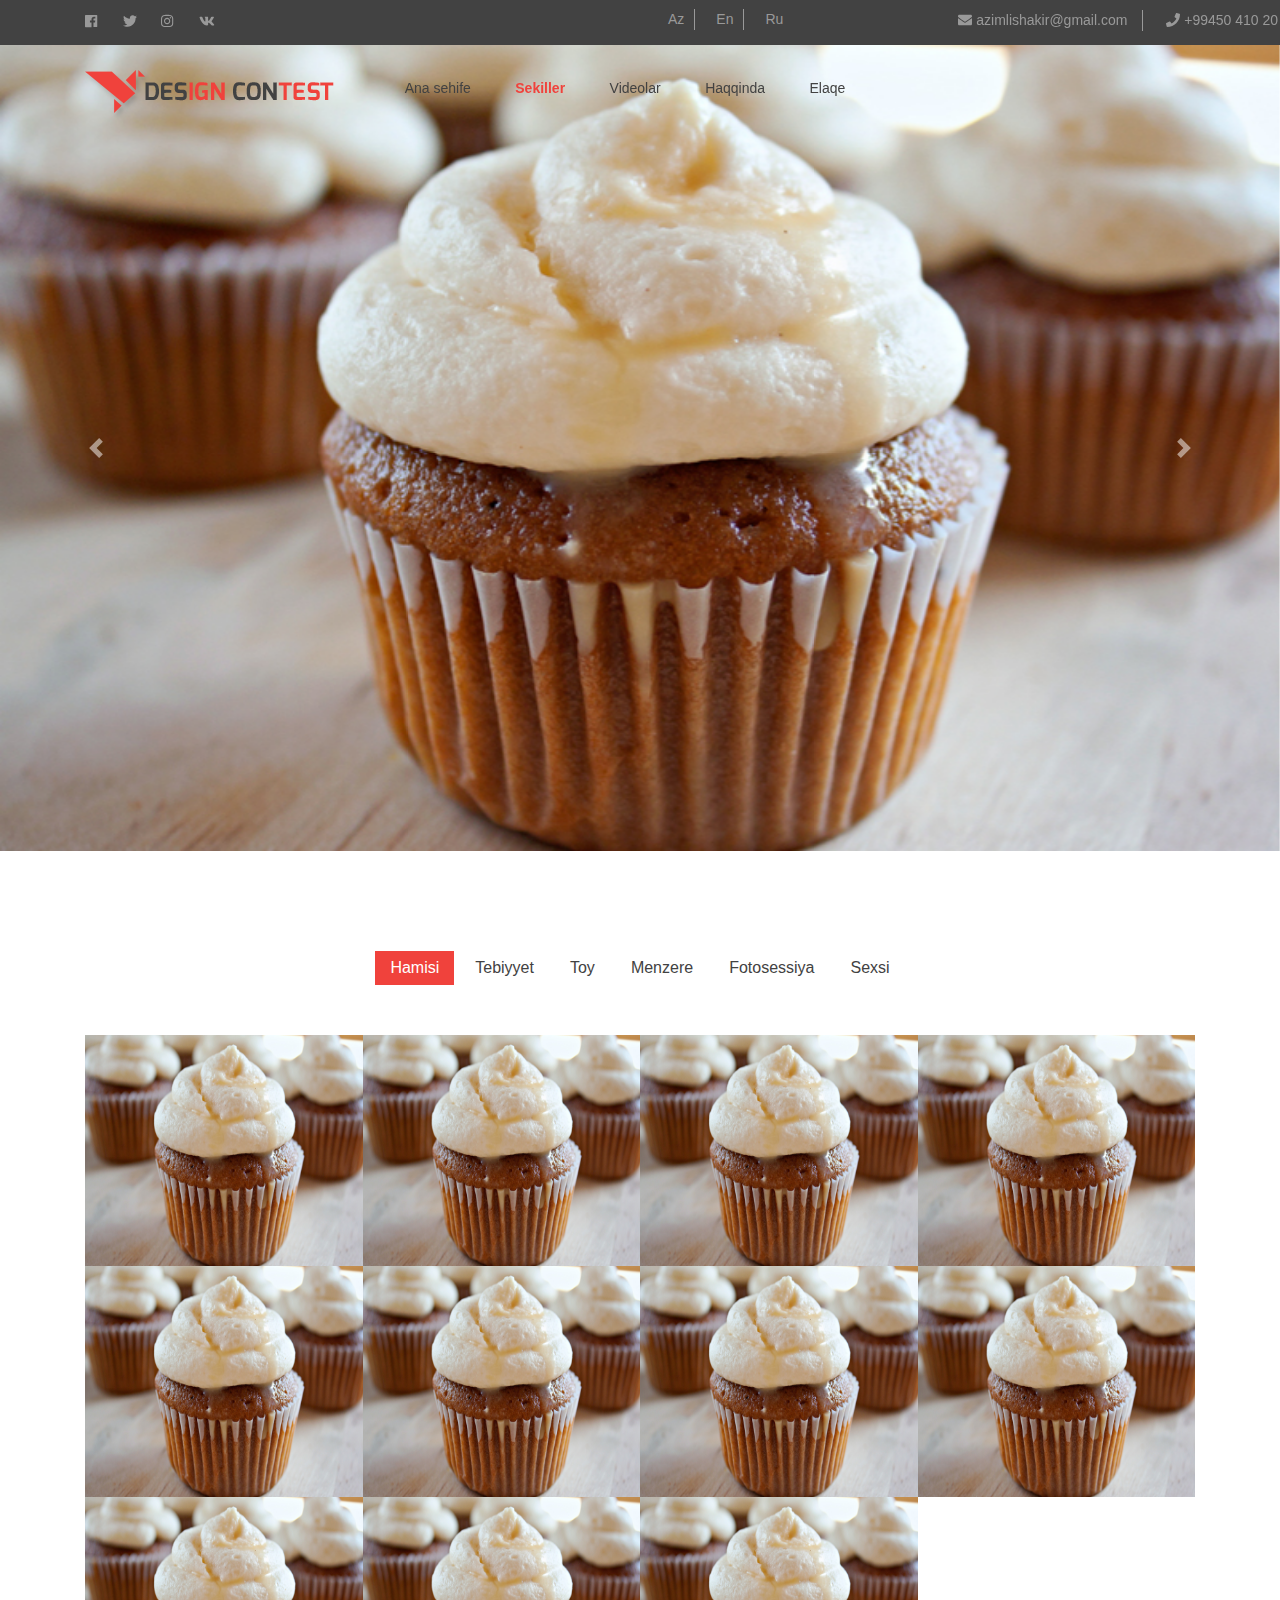
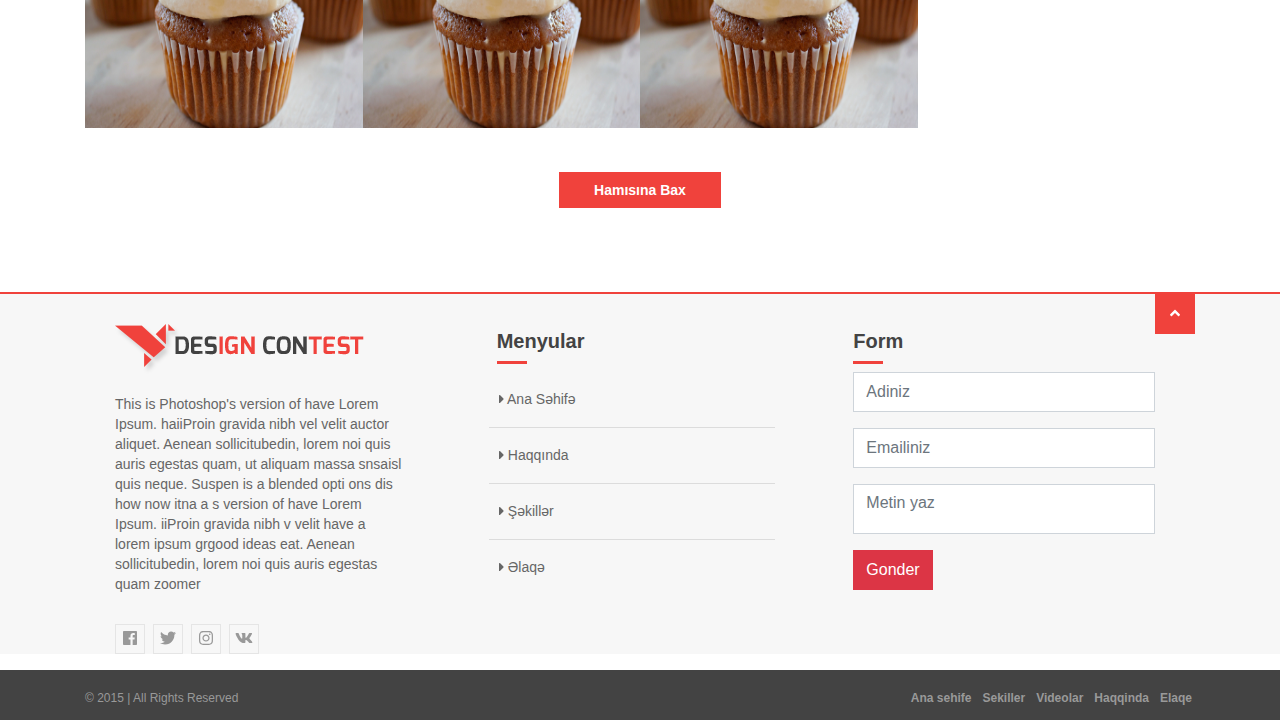
<file: Elmar/index/index.html>
<!DOCTYPE html>
<!--suppress ALL -->
<html lang="az">
<head>
    <meta charset="UTF-8">
    <title>elmarazimli.az</title>
    <link rel="shortcut icon" type="image/x-icon" href="img/camera-solid.ico" />
    <meta name="viewport" content="width=device-width, initial-scale=1.0, shrink-to-fit=no">
    <link rel="stylesheet" href="css/bootstrap/bootstrap.css">
    <link rel="stylesheet" href="css/fontawesome/all.css">
    <link rel="stylesheet" href="css/jquery.fancybox.css">
    <link rel="stylesheet" href="css/style.css">
    <link rel="stylesheet" href="css/responsive.css">
</head>
<body>

<!--Header hissesinin baslangici-->
<header>
    <div class="header">
            <div class="container">
               <div class="row">
                   <div class="col-lg-6 col-sm-6 col-md-6 col-xl-6">
                       <nav>
                           <ul class="list-inline menu">
                                <li class="list-inline-item"><a href="https://www.facebook.com/elmar.azimli" target="_blank"><i class="fab fa-facebook"></i></a></li>
                                <li class="list-inline-item"><a href="https://twitter.com/elmarazimli" target="_blank"><i class="fab fa-twitter"></i></a></li>
                                <li class="list-inline-item"><a href="https://www.instagram.com/elmarazimli/?hl=ru" target="_blank"><i class="fab fa-instagram"></i></a></li>
                                <li class="list-inline-item"><a href="https://vk.com/id343481391" target="_blank"><i class="fab fa-vk"></i></a></li>
                           </ul>
                       </nav>

                   </div>

                   <div class="col-lg-6 col-sm-6 col-md-6 col-xl-6">
                       <ul class="list-inline lang">
                           <li class="list-inline-item"><a href="">Az</a></li>
                           <li class="list-inline-item"><a href="">En</a></li>
                           <li class="list-inline-item"><a href="">Ru</a></li>
                       </ul>

                       <ul class="list-inline contact_list">
                           <li class="list-inline-item"><a href=""><i class="fas fa-envelope"></i> azimlishakir@gmail.com</a></li>
                           <li class="list-inline-item"><a href=""><i class="fas fa-phone"></i>  +99450 410 20 50</a></li>
                       </ul>
                   </div>
               </div>
            </div>
    </div>

        <section class="esas">
            <div class="container">
                <div class="menu_area">
                    <a href="" class="logo"></a>
                    <div class="menu_nav">
                        <label for="toggle">&#9776</label>
                        <input type="checkbox" id="toggle" />
                        <ul class="menu_ul">
                            <li> <a href="">Ana sehife</a></li>
                           <!-- <li><a href="">Xeberler</a></li> muveqqeti bu bolme olmayacaq-->
                            <li> <a href="" class="active">Sekiller</a></li>
                            <li><a href="">Videolar</a></li>
                            <li>  <a href="">Haqqinda</a></li>
                            <li> <a href="">Elaqe</a></li>
                        </ul>

                    </div>

                </div>
            </div>

            <!--Slider baslangic-->
            <div id="carouselExampleControls" class="carousel slide slider" data-ride="carousel">
                <div class="carousel-inner">
                    <div class="carousel-item active">
                        <img class="d-block w-100" src="img/slider/slider1.jpg" alt="First slide">
                    </div>
                    <div class="carousel-item">
                        <img class="d-block w-100" src="img/slider/slider2.jpg" alt="Second slide">
                    </div>
                    <div class="carousel-item">
                        <img class="d-block w-100" src="img/slider/slider3.jpg" alt="Third slide">
                    </div>
                </div>
                <a class="carousel-control-prev" href="#carouselExampleControls" role="button" data-slide="prev">
                    <span class="carousel-control-prev-icon" aria-hidden="true"></span>
                    <span class="sr-only">Previous</span>
                </a>
                <a class="carousel-control-next" href="#carouselExampleControls" role="button" data-slide="next">
                    <span class="carousel-control-next-icon" aria-hidden="true"></span>
                    <span class="sr-only">Next</span>
                </a>
            </div>

           <!--Slider sonu-->

        </section>
</header>
<!--Content-->
<main>
    <section class="content">
        <div class="container">
            <div class="photo_in">
                <ul class="photo_cat">
                    <li><a href="" class="photo_cat_active" data-filter='*'>Hamisi</a></li>
                    <li><a href="" data-filter='.teb'>Tebiyyet</a></li>
                    <li><a href="" data-filter='.toy'>Toy</a></li>
                    <li><a href="" data-filter='.men'>Menzere</a></li>
                    <li><a href="" data-filter='.photo'>Fotosessiya</a></li>
                    <li><a href="" data-filter='.other'>Sexsi</a></li>
                </ul>


                <div class="photo_boxes">
                    <a href="img/slider/slider1.jpg" data-fancybox data-caption="This image has a caption" class="photo_box  teb">
                        <img src="img/slider/slider1.jpg"  alt="slider1">
                        <div class="photo_hover_box">
                            <span>Sekile bax</span>

                        </div>
                    </a>
                    <a href="img/slider/slider1.jpg" data-fancybox data-caption="This image has a caption" class="photo_box teb">
                        <img src="img/slider/slider1.jpg" alt="slider1">
                        <div class="photo_hover_box">
                            <span>Sekile bax</span>

                        </div>
                    </a>

                    <a href="img/slider/slider1.jpg" data-fancybox data-caption="This image has a caption" class="photo_box teb">
                        <img src="img/slider/slider1.jpg" alt="slider1">
                        <div class="photo_hover_box">
                            <span>Sekile bax</span>

                        </div>
                    </a>


                    <a href="img/slider/slider1.jpg" data-fancybox data-caption="This image has a caption" class="photo_box teb">
                        <img src="img/slider/slider1.jpg" alt="slider1">
                        <div class="photo_hover_box">
                            <span>Sekile bax</span>

                        </div>
                    </a>


                    <a href="img/slider/slider1.jpg" data-fancybox data-caption="This image has a caption" class="photo_box teb">
                        <img src="img/slider/slider1.jpg" alt="slider1">
                        <div class="photo_hover_box">
                            <span>Sekile bax</span>

                        </div>
                    </a>


                    <a href="img/slider/slider1.jpg" data-fancybox data-caption="This image has a caption" class="photo_box teb">
                        <img src="img/slider/slider1.jpg" alt="slider1">
                        <div class="photo_hover_box">
                            <span>Sekile bax</span>

                        </div>
                    </a>


                    <a href="img/slider/slider1.jpg" data-fancybox data-caption="This image has a caption" class="photo_box teb">
                        <img src="img/slider/slider1.jpg" alt="slider1">
                        <div class="photo_hover_box">
                            <span>Sekile bax</span>

                        </div>
                    </a>


                    <a href="img/slider/slider1.jpg" data-fancybox data-caption="This image has a caption" class="photo_box toy">
                        <img src="img/slider/slider1.jpg" alt="slider1">
                        <div class="photo_hover_box">
                            <span>Sekile bax</span>

                        </div>
                    </a>


                    <a href="img/slider/slider1.jpg" data-fancybox data-caption="This image has a caption" class="photo_box men">
                        <img src="img/slider/slider1.jpg" alt="slider1">
                        <div class="photo_hover_box">
                            <span>Sekile bax</span>

                        </div>
                    </a>
                    <a href="img/slider/slider1.jpg" data-fancybox data-caption="This image has a caption" class="photo_box photo">
                        <img src="img/slider/slider1.jpg" alt="slider1">
                        <div class="photo_hover_box">
                            <span>Sekile bax</span>

                        </div>
                    </a>

                    <a href="img/slider/slider1.jpg" data-fancybox data-caption="This image has a caption" class="photo_box other">
                        <img src="img/slider/slider1.jpg" alt="slider1">
                        <div class="photo_hover_box">
                            <span>Sekile bax</span>

                        </div>
                    </a>

                </div>

                <div class="photo_show_all_div">
                    <a href="" class="photo_show_all">Hamısına Bax</a>

                </div>

            </div>

        </div>
    </section>
    <!--Content sonu-->
</main>

<!--Footer baslangici-->
<footer class="footer">
    <div class="footer_top_line"></div>
        <div class="container">
            <div class="footer_top_in">
                <button type="button" class="btn go_top">
                    <i class="fa fa-angle-up"></i>
                </button>
                <div class="container">
                <div class="row">
                        <div class="col-md-4 col-xs-4 col-xl-4 col-lg-4 col-4 footer_section footer_section_1">
                            <a href="" class="logo footer_logo"></a>
                            <p class="footer_txt">
                                This is Photoshop's version  of have  Lorem Ipsum.
                                haiiProin gravida nibh vel velit auctor aliquet.
                                Aenean sollicitubedin, lorem noi quis auris egestas quam, ut aliquam massa snsaisl quis neque.
                                Suspen is a blended opti ons dis how now itna a
                                s version  of have  Lorem Ipsum.
                                iiProin gravida nibh v velit  have a lorem ipsum grgood ideas eat.
                                Aenean sollicitubedin, lorem noi quis auris egestas quam zoomer
                            </p>

                            <ul class="list-inline footer_social_list">
                                <li class="list-inline-item"><a href="https://www.facebook.com/elmar.azimli" target="_blank"><i class="fab fa-facebook"></i></a></li>
                                <li class="list-inline-item"><a href="https://twitter.com/elmarazimli" target="_blank"><i class="fab fa-twitter"></i></a></li>
                                <li class="list-inline-item"><a href="https://www.instagram.com/elmarazimli/?hl=ru" target="_blank"><i class="fab fa-instagram"></i></a></li>
                                <li class="list-inline-item"><a href="https://vk.com/id343481391" target="_blank"><i class="fab fa-vk"></i></a></li>
                            </ul>
                        </div>

                        <div class="col-md-4 col-xs-4 col-xl-4 col-lg-4 col-4 footer_section footer_section_2">
                            <h1 class="footer_section_title">Menyular</h1>
                            <ul class="list-inline footer_menu_list">
                                <li class="list-inline-item"><a href="#"><i class="fas fa-caret-right"></i> Ana Səhifə</a> </li>
                                <li class="list-inline-item"><a href="#"><i class="fas fa-caret-right"></i> Haqqında</a> </li>
                                <li class="list-inline-item"><a href="#"><i class="fas fa-caret-right"></i> Şəkillər</a> </li>
                                <li class="list-inline-item"><a href="#"><i class="fas fa-caret-right"></i> Əlaqə</a> </li>
                            </ul>
                        </div>

                        <div class="col-md-4 col-xs-4 col-xl-4 col-lg-4 col-4 footer_section footer_section_3">
                            <h1 class="footer_section_title_2">Form</h1>
                            <form class="form-horizontal" id="send_mail" role="form" action="#" method="post" autocomplete="off" >
                                <div class="form-group">
                                    <input type="text" name="name" class="contact_input form-control" placeholder="Adiniz" autocomplate="off">
                                </div>

                                <div class="form-group">
                                    <input type="email" name="email" class="contact_input form-control" placeholder="Emailiniz" autocomplate="off">
                                </div>
                                
                                <div class="form-group">
                                    <textarea class="form-control contact_textarea contact_input contact_reguired" placeholder="Metin yaz" name="message"></textarea>
                                </div>

                                <div class="form-group">
                                    <button type="submit" name="send_email" class="btn btn-danger contact_input">Gonder</button>
                                </div>
                            </form>

                        </div>

                </div>

                </div>

            </div>
        </div>
</footer>
<!--Footer sonu-->
    <div class="footer_in ">
        <div class="container">
            <div class="reserved float-left">
                <p>© 2015  |  All Rights Reserved</p>
            </div>
            <ul class="list-inline footer_menu float-right">
                <li class="list-inline-item"><a href="">Ana sehife</a></li>
                <!--<li class="list-inline-item"><a href="">Xeberler</a></li> > muveqqeti bu bolme olmayacaq-->
                <li class="list-inline-item"><a href="">Sekiller</a></li>
                <li class="list-inline-item"><a href="">Videolar</a></li>
                <li class="list-inline-item"><a href="">Haqqinda</a></li>
                <li class="list-inline-item"><a href="">Elaqe</a></li>

            </ul>
        </div>
    </div>





<script type="text/javascript" src="js/jquery/jquery-3.3.1.js"></script>
<script type="text/javascript" src="js/jquery/popper.min.js"></script>
<script type="text/javascript" src="js/bootstrap/bootstrap.js"></script>
<script type="text/javascript" src="js/isotope.pkgd.min.js"></script>
<script type="text/javascript" src="js/jquery.fancybox.js"></script>
<script type="text/javascript" src="js/fontawesome/all.js"></script>
<script type="text/javascript" src="js/main.js"></script>
</body>
</html>
</file>
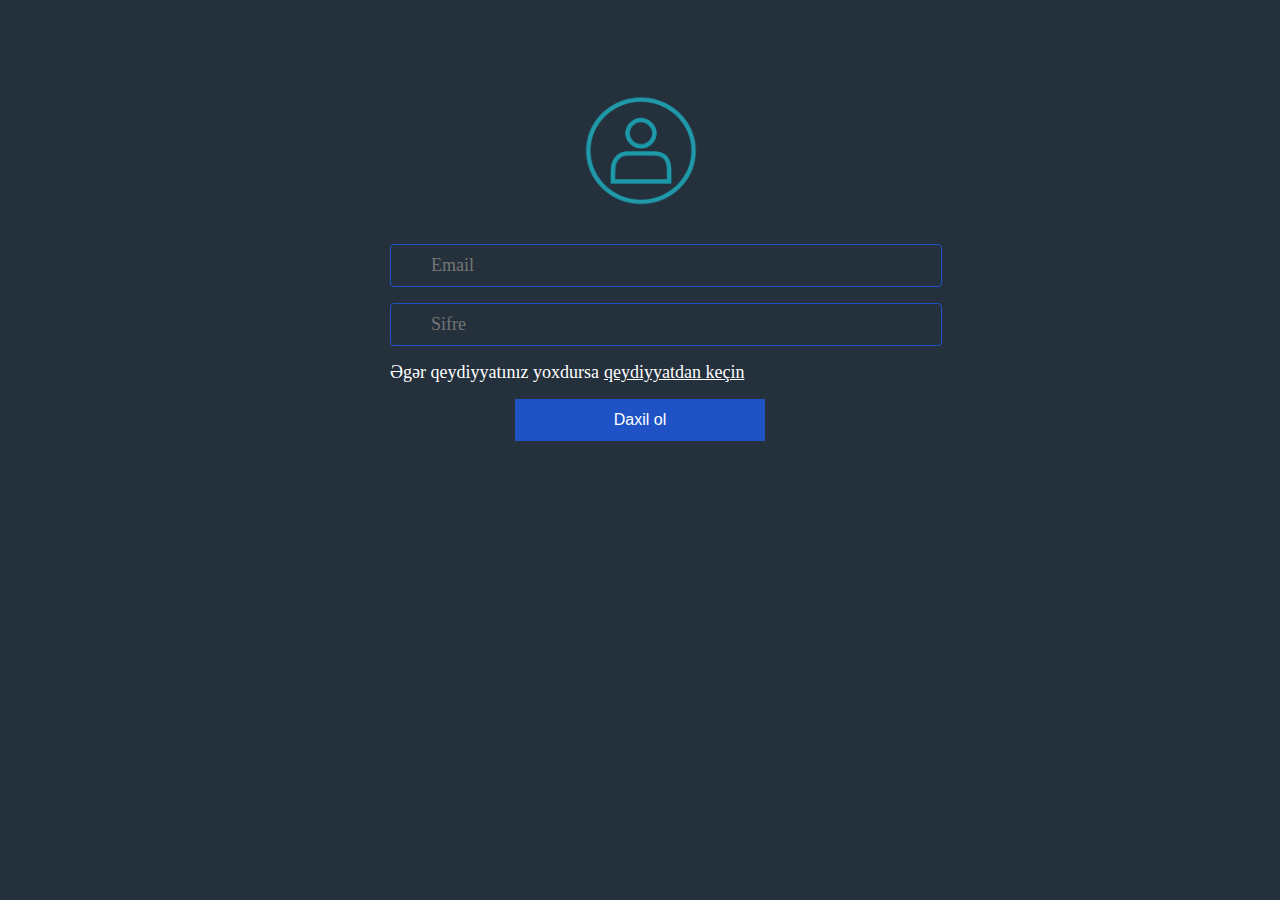
<file: Form/login.html>
<!DOCTYPE html>
<html lang="en">
<head>
    <meta charset="UTF-8">
    <meta name="viewport" content="width=device-width, initial-scale=1.0" />
    <title>Login</title>
    <link rel="stylesheet" href="css/login.css">
    <link rel="stylesheet" href="css/font-awesome.min.css">
    <link rel="stylesheet" href="css/login_responsive.css">
</head>
<body>
<div class="login">
    <img src="img/login.png">
    <form action="" method="post">
        <div class="form_input">
            <input type="email" class="login_email" placeholder="Email">
        </div>
        <div class="form_input2">
            <input type="password" placeholder="Sifre" class="login_sifre">
        </div>

        <p>Əgər qeydiyyatınız yoxdursa </p><a href="register.html"> qeydiyyatdan keçin</a>
        <input type="button" class="login_btn" value="Daxil ol">



    </form>


</div>

</body>
</html>
</file>
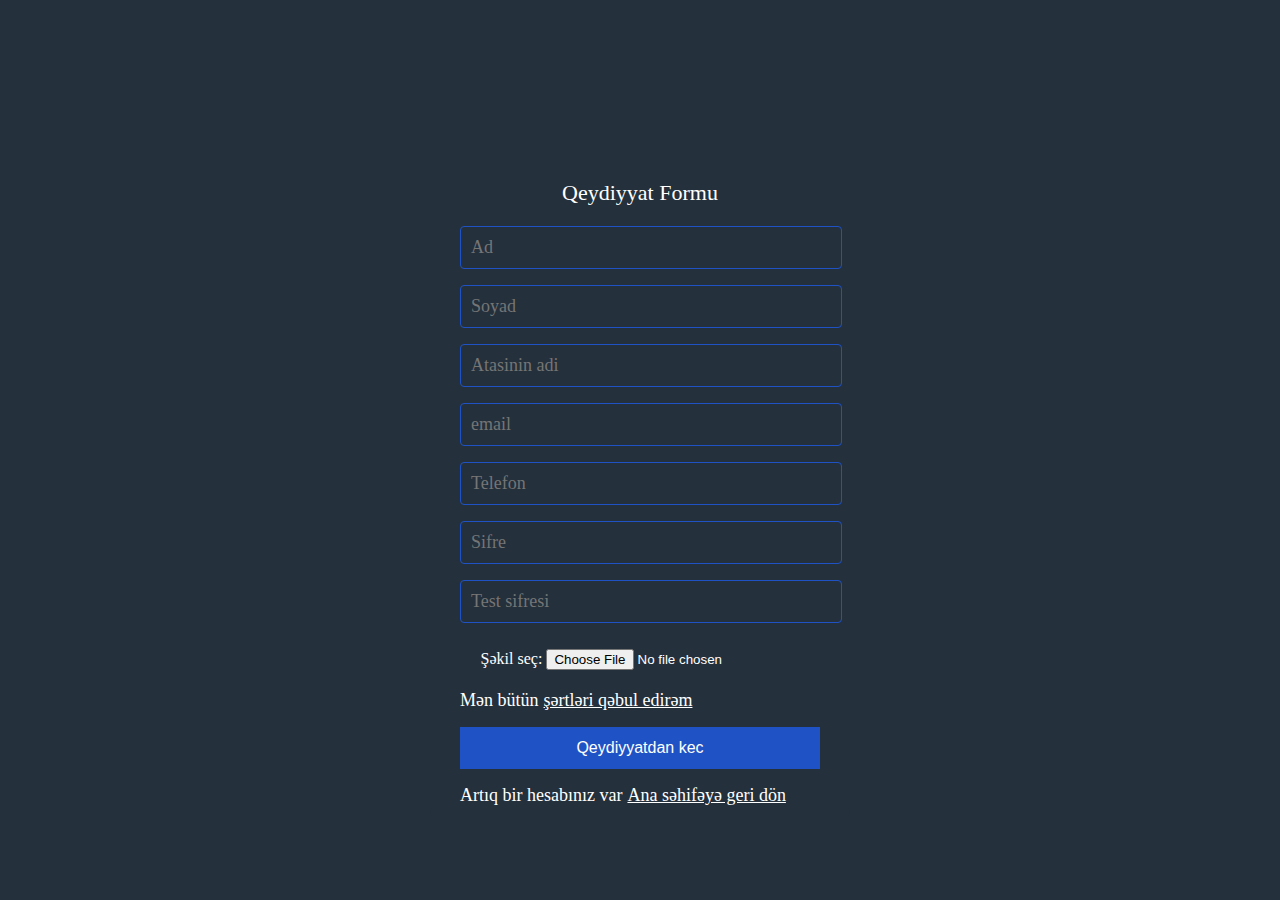
<file: Form/register.html>
<!DOCTYPE html>
<html lang="en">
<head>
    <meta charset="UTF-8">
    <title>Qeydiyyat Formu</title>
    <link rel="stylesheet" href="css/main.css">
</head>
<body>
<div class="registration">
    <h1>Qeydiyyat Formu</h1>
    <form action="" method="post">
        <input type="text" class="ad" placeholder="Ad">
        <input type="text" class="soyad" placeholder="Soyad">
        <input type="text" class="atasinin_adi" placeholder="Atasinin adi">
        <input type="email" class="email" placeholder="email">
        <input type="text" class="telefon" placeholder="Telefon">
        <input type="password" class="sifre" placeholder="Sifre">
        <input type="password" class="sifre_2" placeholder="Test sifresi">
        <div class="sekil"><label>Şəkil seç: </label><input type="file" name="sekil" accept="image/*" required /></div>
        <p>Mən bütün </p><a href="#">şərtləri qəbul edirəm</a>
        <input type="button" class="register_btn" value="Qeydiyyatdan kec">
        <center>
        <p>Artıq bir hesabınız var</p>
        <a href="login.html">Ana səhifəyə geri dön</a>
        </center>
    </form>
</div>


<script src="js/main.js"></script>
</body>
</html>
</file>
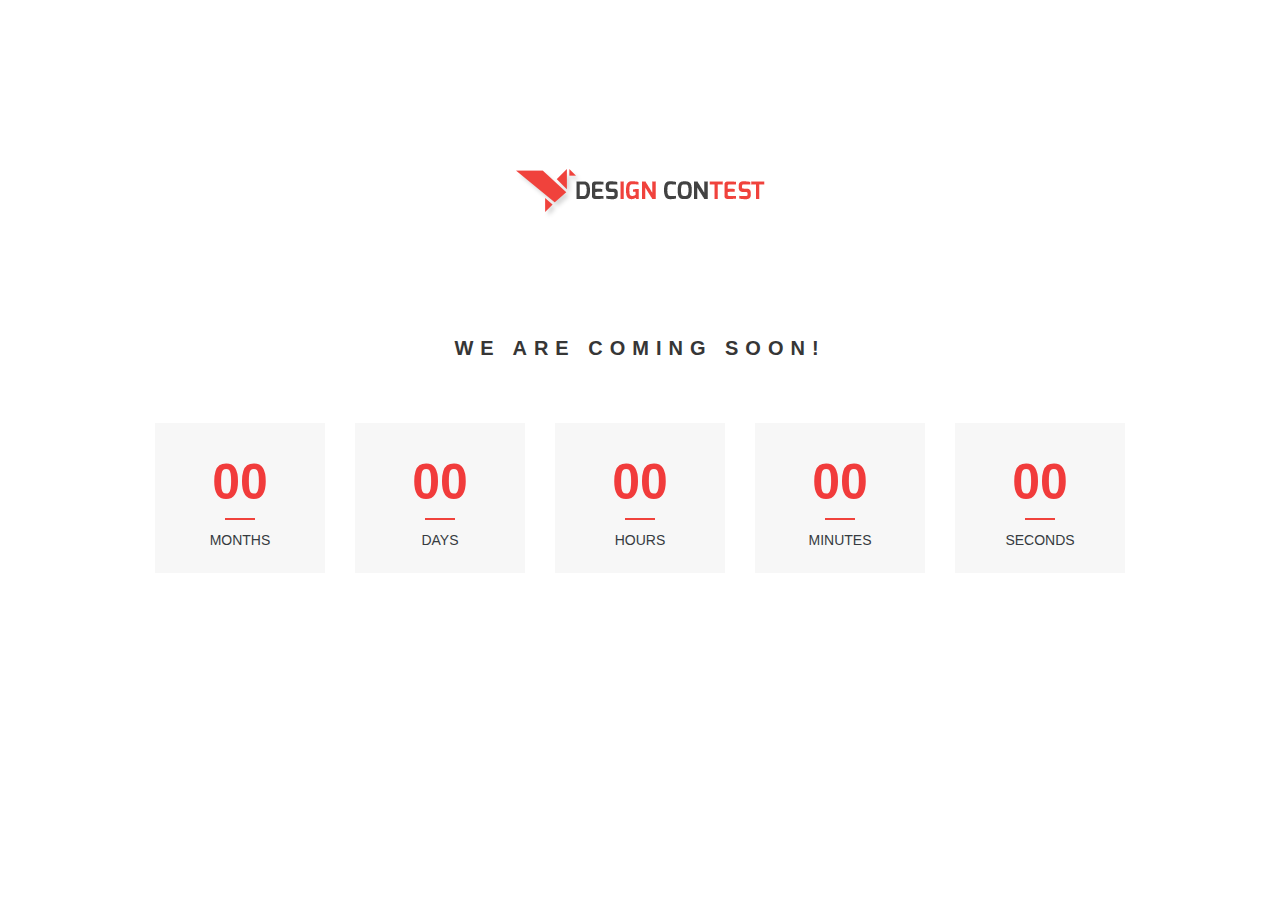
<file: Elmar/soon/soon.html>
<!DOCTYPE html>
<html lang="en">
<head>
    <meta charset="UTF-8">
    <title>Soon</title>
    <meta name="viewport" content="width=device-width, initial-scale=1.0, shrink-to-fit=no">
    <link rel="stylesheet" href="css/bootstrap.css">
    <link rel="stylesheet" href="css/all.css">
    <link rel="stylesheet" href="css/style.css">
</head>
<body>
<div class="container">
    <div class="body_top">
        <a href="" class="logo"></a>
        <div class="we_soon">
            <span> We are Coming soon!</span>
        </div>
    </div>
</div>
<div class="clearfix"></div>

<div class="container">
    <ul class="qutular" id="qutular">

    </ul>
</div>


<script type="text/javascript" src="js/jquery-3.3.1.js"></script>
<script type="text/javascript" src="js/popper.min.js"></script>
<script type="text/javascript" src="js/jquery.countdown.js"></script>
<script type="text/javascript" src="js/bootstrap.js"></script>
<script type="text/javascript" src="js/main.js"></script>
</body>
</html>
</file>
<file: Elmar/index/css/style.css>
*{
	margin: 0;
	padding: 0;
	text-decoration: none;
	list-style-type: none;
	box-sizing: border-box;
	font-family: 'Lato',sans-serif;
}

html,body{
	width: 100%;
	height: 100%;
}

.header {
    position: relative;
    z-index: 3;
	height: 45px;
	background-color: #424242 !important;
}
.menu{
	position: relative;
	bottom: 5px;
}
.menu li{
	position: relative;
	float: left;
	width: 30px;
	height: 100%;
	display: table-cell;
}

.menu li a{
	position: relative;
	width: 100%;
	font-size: 14px;
	height: 100%;
	color: #999;
	display: table-cell;
	vertical-align: middle;
}

.menu li a:hover{
	color: #f0423c;
}

.lang{
	padding-right: 15px;
	margin-right: 15px;
}

.lang li{
	position: relative;
	float: left;
	margin-left: 3px;
	height: 21px;
	margin-top: 9px;
	border-right: 1px solid #999;
	font-size: 14px;
}

.lang li:last-child{
	border-right: none;
}

.lang li a{
	position: relative;
	height: 100%;
	color: #999;
	padding: 0 10px;
	text-decoration: none !important;
}

.lang li a:hover{
	color: #f0423c;
}

.contact_list{
	position: relative;
	bottom: 15px;
	display:-webkit-box;
	padding-left: 150px;
}

.contact_list li{
	position: relative;
	float: left;
	color: #999;
	border-right: 1px solid #999;
	padding: 0 15px;
	height: 21px;
	margin-top: 9px;
	font-size: 14px;
}

.contact_list li:last-child{
	border-right: 0;
	padding-right: 0;
}
.contact_list li a{
	color: #999;
	text-decoration: none;
}

.logo{
	width: 249px;
	height: 50px;
	display: block;
	background-image: url("../img/logo.png");
	background-position: center;
	background-repeat: no-repeat;
}

.menu_area{
    position: relative;
	padding-top: 25px;
    display: block;
	z-index: 1000;
}

.menu_nav{
	text-align: left;
	height: 45px;
	line-height: 45px;
}

.active{
	color: #f0423c!important;
	font-weight: bold!important;
}

.active:hover{
	color: #fff!important;
}

.menu_ul{
	margin: 0 30px 0 0;
}

.menu_ul{
	text-align: center;
	position: relative;
	bottom: 55px;
}
.menu_ul li{
	display: inline;
}

.menu_ul li a{
	clear: left;
	font-size:14px;
	text-decoration: none;
	padding: 5px 10px;
	color: #424242;
	margin: 0 10px;
	line-height: 45px;
}

.menu_ul li a:hover{
	color:#fff;
	text-decoration: none;
	background-color: #f0423c;

}

label{
	margin: 0 40px 0 0;
	font-size: 26px;
	line-height: 45px;
	display: none;
	width:26px;
	float:left;
}

#toggle{
	display: none;
}



.slider{
   margin-top: -120px;

}
/*Header sonu*/


/*Conetnt baslangici*/

.photo_in{
    position: relative;
    width: 100%;
    top: 100px;
}

.photo_cat{
    position: relative;
    display: table;
    margin: 0 auto;
}

.photo_cat li{
    position: relative;
    float: left;
    margin: 0 3px;
}

.photo_cat li .photo_cat_active{
    color: #ffffff;
    background-color: #f0423c;
}

.photo_cat li a{
    position: relative;
    float: left;
    color: #424242;
    font-size: 16px;
    padding: 5px 15px;
    text-decoration: none!important;
}

.photo_boxes{
    margin-top: 50px;
}

.photo_box{
    position: relative;
    width: 25%;
    height: 231px;
    overflow: hidden;
    float: left;
}

.photo_box img{
    position: relative;
    width: 100%;
    height: 100%;
    transition: all 500ms;
}

.photo_box:hover img{
    transform: scale(1.2,1.2);
}

.photo_box:hover .photo_hover_box{
    opacity: 1;
    transform: scale(1);
}

.photo_hover_box{
    position: absolute;
    left: 0;
    top: 0;
    width: 100%;
    height: 100%;
    z-index: 1000;
    background-color: rgba(0, 0, 0, 0.3);
    text-align: center;
    color: #fff;
    display: table;
    cursor: pointer;
    opacity: 0;
    transform: scale(0);
}

.photo_hover_box span{
    position: relative;
    display: table-cell;
    vertical-align: middle;
    color: #424242;
    font-weight: bold;
}

.photo_show_all_div{
	position: relative;
	display: table;
	margin: 0 auto;
}

.photo_show_all{
	position: relative;
	top: 50px;
	color: #fff;
	background-color: #f0423c;
	font-size: 14px;
	font-weight: bold;
	padding: 10px 35px;
	text-decoration: none!important;
	transition: all 500ms;
}

.photo_show_all:hover{
	background-color: #424242;
	color: #fff;
}
/*Content sonu*/

/*Footer baslangici*/

.footer{
	background-color: #f7f7f7;
	position: relative;
	top: 15em;
}

.footer_top_line{
	border-bottom: 2px solid#f0423c;
}
.footer_logo{
	margin-top: 30px;
}
.go_top{
	float: right;
	border-radius: 0;
	color: #fff;
	background-color: #f0423c;
	transition: all 500ms;
	font-size: 16px;
	width: 40px;
	height: 40px;
}

.go_top:hover{
	background-color: #424242;
	color:#fff;
}

.footer_section{
	padding-right: 50px;
}

.footer_section_3{
	padding-right: 0;
	padding-left: 50px;
}


.footer_txt{
	font-size: 14px;
	color:#666;
	margin-top:20px;
	margin-bottom: 30px;
	line-height: 20px;
}

.footer_social_list{
	margin-top: 15px;
}

.footer_social_list li{
	position: relative;
	float: left;
	width: 30px;
	height: 30px;
	border: 1px solid #e5e5e5;
	margin-right: 10px;
	display: table;
}

.footer_social_list li a{
	position: relative;
	width: 100%;
	height: 100%;
	text-align: center;
	display: table-cell;
	vertical-align: middle;
	color: #999;
}

.footer_social_list li a:hover{
	border-color: #f0423c;
}

.footer_social_list li:hover a{
	color: #fff;
	background-color: #f0423c;
}

.footer_section_title{
	position: relative;
	font-size: 20px;
	color: #434343;
	font-weight: bold;
	height: 35px;
	margin-top: 35px;
	left: 30px;
}

.footer_section_title:after{
	position: absolute;
	left: 0;
	bottom: 0;
	width: 30px;
	height: 3px;
	background-color: #f0423c;
	content: '';
}

.footer_section_title_2{
	position: relative;
	font-size: 20px;
	color: #434343;
	font-weight: bold;
	height: 35px;
	margin-top: 35px;
	left: 0px;
}

.footer_section_title_2:after{
	position: absolute;
	left: 0;
	bottom: 0;
	width: 30px;
	height: 3px;
	background-color: #f0423c;
	content: '';
}
.footer_menu_list li{
	position: relative;
	float: left;
	left: 22px;
	width: 100%;
	border-bottom: 1px solid #dcdcdc;
	padding: 10px;
}

.footer_menu_list li:last-child{
	border: 0;
}

.footer_menu_list li a{
	position: relative;
	float: left;
	color: #666;
	line-height: 35px;
	text-decoration: none!important;
	font-size: 14px;
}

.footer_menu_list li a:hover{
	color: #f0423c;
}

.footer_menu_list li a .fa{
	margin-right: 15px;
}

.contact_input{
	border-radius: 0;
	height: 40px;
}

.contact_textarea{
	resize: none;
	height: 50px;
}

.footer_in{
	position: relative;
	top: 16em;
	height: 50px;
	border-bottom: none;
	background-color: #434343;
}

.footer_top{
	margin-top: 110px;
	background-color: #f7f7f7;
}

p{
	position: relative;
	margin-top: 25px;
	line-height: 6px;
	font-size: 12px;
	color: #999;

}

.footer_menu{
	position: relative;
	height: 100%;
	margin-top: 15px;
}

.footer_menu li{
	position: relative;
	float: left;
	margin: 0 3px;
}

.footer_menu li a{
	position: relative;
	line-height: 6px;
	font-size: 12px;
	color: #999;
	font-weight: bold;
}

.footer_menu li a:hover{
	color: #f0423c;
}
</file>
<file: Elmar/index/css/responsive.css>
@media (min-width: 576px) {
.menu li{
    font-size: 15px;
}


}
@media only screen and (max-width: 600px) {
.contact_list{
    display: none;
}

    .lang{
        display: inline;
    }
    label{
        position: relative;
        z-index: 33;
        display: block;
        cursor: pointer;
    }

    .menu_ul{
        text-align: center;
        width: 90%;
        display: none;
    }

    .menu_ul li a{
        display: block;
        border-bottom: 1px solid #EAEAEB;
        margin:0;
    }

    #toggle:checked + .menu_ul{
        display: block;
    }


}
@media only screen and (min-width: 600px) {}
@media only screen and (max-width: 768px) {
    .slider{
        display: none;
    }
}

@media only screen and (min-width: 768px)  {
.slider{

}

}

@media only screen and (min-width: 768px) and (max-width: 991px){
    .menu_esas{
        display: block;
    }

    label{
        position: relative;
        z-index: 33;
        display: block;
        cursor: pointer;
    }

    .menu_ul{
        text-align: center;
        width: 90%;
        display: none;
    }

    .menu_ul li a{
        display: block;
        border-bottom: 1px solid #EAEAEB;
        margin:0;
    }

    #toggle:checked + .menu_ul{
        display: block;
    }

    .slider{
        display: none;
    }



}
@media only screen and (min-width: 992px) {}
@media only screen and (max-width: 1200px) {
    .contact_list{
        display: none;
    }

    .lang{
        float: right;
    }
}

@media only screen and (min-width: 300px) and (max-width: 500px){

    .menu li{
        font-size: 12px;
    }

    .lang{
        display: none;
    }

    .logo{
        display: none;
    }

    .menu_esas li{
        position: relative;
        right: 12em;
        
    }

    label{
        position: relative;
        z-index: 33;
        display: block;
        cursor: pointer;
    }



    .menu_ul{
        text-align: center;
        width: 90%;
        display: none;
    }

    .menu_ul li a{
        display: block;
        border-bottom: 1px solid #EAEAEB;
        margin:0;
    }


    #toggle:checked + .menu_ul{
        display: block;
    }

    .slider{
        display: none;
    }




}

@media only screen and (min-width: 501px) and (max-width: 576px){
    .lang{
        position: relative;
        bottom: 40px;
    }

    .logo{
        display: none;
    }

    label{
        position: relative;
        z-index: 33;
        display: block;
        cursor: pointer;
    }

    .menu_ul{
        text-align: center;
        width: 90%;
        display: none;
    }

    .menu_ul li a{
        display: block;
        border-bottom: 1px solid #EAEAEB;
        margin:0;
    }

    #toggle:checked + .menu_ul{
        display: block;
    }

    .slider{
        display: none;
    }


}
</file>
<file: Form/css/login.css>
body{
    margin: 0 auto;
    background: #24303c;
}

.login{
    width: 500px;
    height: 400px;
    text-align: center;
    margin: 0 auto;
    margin-top: 150px;
    border-radius: 4px;
}

.login img{
    width: 120px;
    height: 120px;
    margin-top: -60px;
    margin-bottom: 30px;
}
.login p{
    float: left;
    font-size: 18px;
    color: white;
    margin: 0 5px 0 0;
}
.login  a{
    float: left;
    font-size: 18px;
    color: white;
    margin: 0 5px 0 0;
}


.login_email,.login_sifre{
    background: #24303c;
    border: 1px solid #1f53c5;
    font-size: 18px;
    font-family: Calibri;
    color: white;
    width: 100%;
    padding: 10px;
    margin-bottom: 16px;
    border-radius: 4px;
    padding-left: 40px;
}

.login_btn{
    width: 50%;
    margin: 16px 0px;
    background: #1f53c5;
    border: 0;
    color: white;
    padding: 12px;
    font-size: 16px;
}
</file>
<file: Form/css/login_responsive.css>
@media only screen and (max-width: 767px){
   html,body{
       width: auto;
   }
    .login{
        width: 100%;
    }
    .login img{
        position: relative;
        right: 10%;
        width: 20%;
        height: 20%;
        margin-top: 3%;
        margin-bottom: 10%;
    }

    .login p{
        position: relative;
        left: 23%;
        float: left;
        font-size: 70%;
    }

    .login a{
        position: relative;
        left: 23%;
        float: left;
        font-size: 70%;
        color: white;
        margin: 0 5px 0 0;
    }
    form{
        position:relative;
        right: 10%;
    }
    .login_email,.login_sifre{
        background: #24303c;
        border: 1px solid #1f53c5;
        font-size: 115%;
        font-family: Calibri;
        color: white;
        width: 50%;
        padding: 10px;
        margin-bottom: 10px;
        border-radius: 4px;
        padding-left: 16px;
    }

    .login_btn{
        position: relative;
        right: 16%;
        width: 25%;
        font-size: 10px;
        top: 20px;
    }
}
@media only screen and (max-width: 300px) {
    html,body{
        width: auto;
    }
    .login{
        width: 50%;
    }
    .login img{
        position: relative;
        right: 5%;
        width: 20%;
        height: 20%;
        margin-top: 3%;
        margin-bottom: 10%;
    }

    .login p{
        position: relative;
        left: 0;
        float: left;
        font-size: 50%;
    }

    .login a{
        position: relative;
        bottom: 10px;
        left: 100px;
        float: left;
        font-size: 50%;
        color: white;
        margin: 0 5px 0 0;
    }
    form{
        position:relative;
        right: 10%;
    }
    .login_email,.login_sifre{
        background: #24303c;
        border: 1px solid #1f53c5;
        font-size: 115%;
        font-family: Calibri;
        color: white;
        width: 100%;
        padding: 10px;
        margin-bottom: 10px;
        border-radius: 4px;
        padding-left: 16px;
    }

    .login_btn{
        position: relative;
        right: 16%;
        width: 50%;
        font-size: 10px;
        top: 5px;
    }

}
</file>
<file: Form/css/main.css>
/*Qeydiyyat hissesi*/
body{
    margin: 0 auto;
    background: #24303c;
}
.registration{
    width: 360px;
    background: #24303c;
    text-align: center;
    margin: 0 auto;
    margin-top: 150px;
    padding: 30px;
    color: white;
    font-family: Calibri;
    border-radius: 4px;
}

.registration h1{
    margin: 0;
    font-size: 22px;
    margin-bottom: 20px;
    font-weight: normal;
}

.ad,.soyad,.atasinin_adi,.email,.telefon,.sifre,.sifre_2{
    background: #24303c;
    border: 1px solid #1f53c5;
    font-size: 18px;
    font-family: Calibri;
    color: white;
    width: 100%;
    padding: 10px;
    margin-bottom: 16px;
    border-radius: 4px;
}

.sekil{
    margin: 10px 0 20px 0;
}

.registration p,a{
    float: left;
    font-size: 18px;
    margin: 0 5px 0 0;
}

.registration a{
    font-size: 18px;
    color: white;
}

.register_btn{
    width: 100%;
    margin: 16px 0px;
    background: #1f53c5;
    border: 0;
    color: white;
    padding: 12px;
    font-size: 16px;
}

/* Login hissesi */
</file>
<file: Elmar/soon/css/style.css>
*{
    margin: 0;
    padding: 0;
    text-decoration: none;
    list-style-type: none;
    box-sizing: border-box;
}

html,body{
    width: 100%;
    height: 100%;
}
.body_top{
    padding-top: 125px;
}

.logo{
    position: relative;
    margin: 0 auto;
    width: 312px;
    height: 138px;
    display: block;
    background-image: url("../img/logo.png");
    background-position:center;
    background-repeat: no-repeat;
}

.we_soon{
    position: relative;
    margin: 0 auto;
    margin-top: 70px;
    text-align: center;
    font-size: 20px;
    font-weight: bold;
    color: #363636;
    letter-spacing:7px;
    text-transform: uppercase;
}

.qutular{
    position: relative;
    display: table;
    margin: 0 auto;
    margin-top: 60px;
}

.qutular li{
    position: relative;
    width: 170px;
    height: 150px;
    float: left;
    display: table;
    background-color: #f7f7f7;
    margin: 0 15px;
    text-align: center;
}

.qutu_num_box{
    position: relative;
    width: 100%;
    display: table-cell;
    vertical-align: middle;
}

.qutu_in{
    position: relative;
    float: left;
    text-align: center;
    width: 100%;
}

.qutu_num{
    font-size: 50px;
    font-weight: 700;
    color: #f13b3b;
}

.qutu_line{
    position: absolute;
    left: 0;
    right: 0;
    bottom: 0;
    margin: 0 auto;
    border-bottom: 2px solid #f0423c;
    width: 30px;
}



.qutu_txt{
    color: #363b3f;
    font-size: 14px;
    margin-top: 10px;

}
</file>
